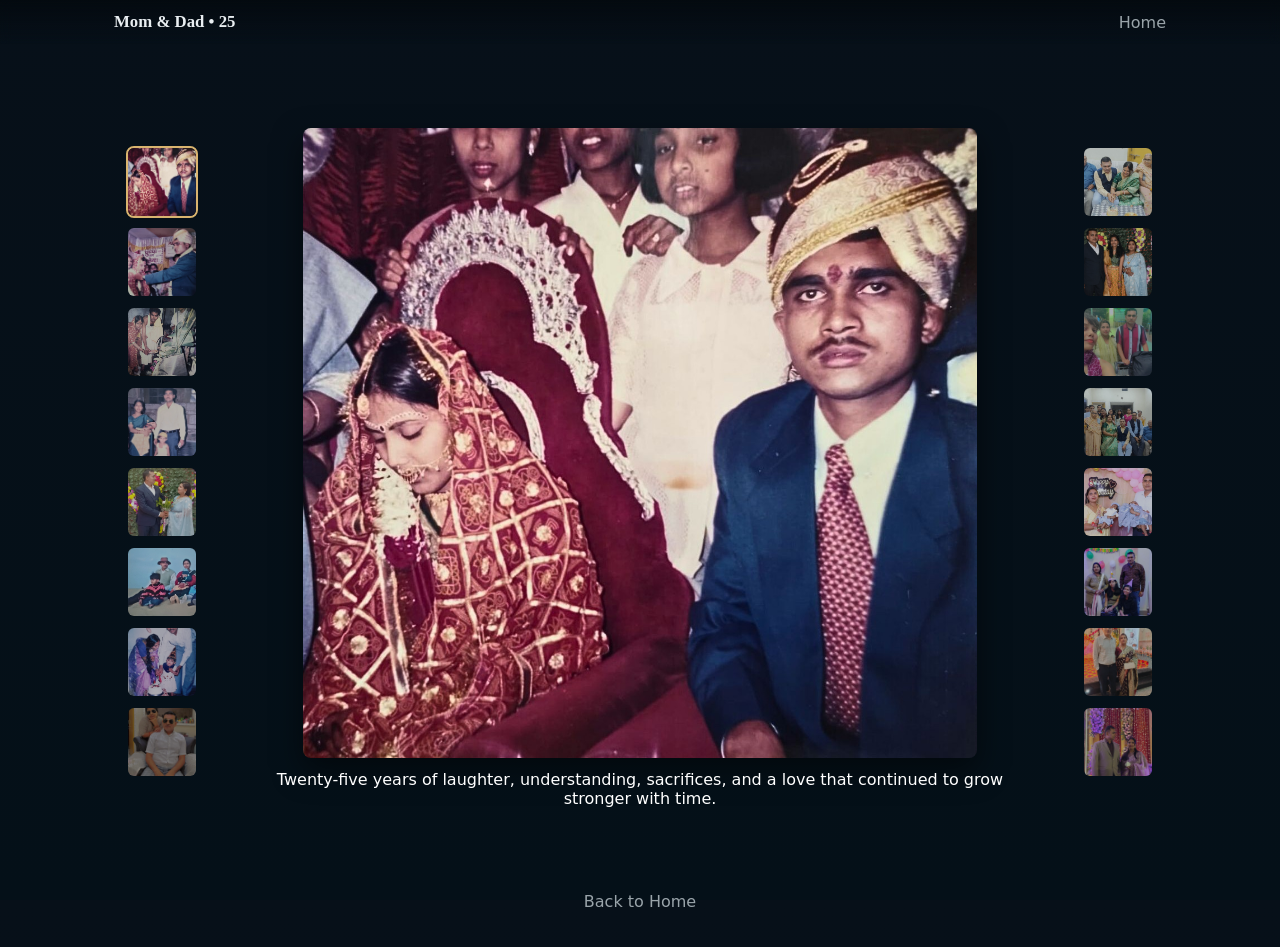
<file: gallery.html>
<!doctype html>
<html lang="en">
<head>
  <meta charset="utf-8">
  <meta name="viewport" content="width=device-width,initial-scale=1">
  <title>Photo Gallery — Mom & Dad</title>
  <link href="style.css" rel="stylesheet">
</head>
<body>
  <header class="site-header">
    <nav class="nav container">
      <a class="logo" href="index.html">Mom & Dad • 25</a>
      <div class="nav-right">
        <div class="nav-links">
          <a href="index.html">Home</a>
        </div>
      </div>
    </nav>
  </header>

  <main class="container" style="padding-top:48px;">
    <section class="gallery-page" aria-label="Full photo gallery">
      <div class="gp-inner">
        <div id="gp-left" class="gp-col"></div>
        <div class="gp-main" id="gp-main"></div>
        <div id="gp-right" class="gp-col"></div>
      </div>
    </section>
  </main>

  <footer class="site-footer">
    <p><a href="index.html" style="color:var(--muted);text-decoration:none">Back to Home</a></p>
  </footer>

  <script src="audio-player.js"></script>
  <script src="gallery.js"></script>
</body>
</html>
</file>
<file: style.css>
:root{
  /* Dark theme palette */
  --bg-ivory:#071019;
  --blush:rgba(247,214,218,0.06);
  --gold:#d9b46f;
  --lavender:rgba(233,222,248,0.04);
  --text:#e9eef1;
  --muted:#9aa4aa;
  --glass: rgba(255,255,255,0.04);
}
*{box-sizing:border-box}
html,body{height:100%}
body{
  margin:0; font-family:'Poppins',system-ui,-apple-system,Segoe UI,Roboto,'Helvetica Neue',Arial;
  background:linear-gradient(180deg,var(--bg-ivory),#041018); color:var(--text);
  -webkit-font-smoothing:antialiased; -moz-osx-font-smoothing:grayscale;
}
.container{max-width:1100px;margin:0 auto;padding:24px}
.site-header{position:sticky;top:0;z-index:40;background:linear-gradient(180deg,rgba(2,6,10,0.6),transparent);backdrop-filter:blur(6px)}
.nav{display:flex;align-items:center;justify-content:space-between;gap:16px;padding:12px 24px}
.nav-right{display:flex;align-items:center;gap:12px}
.logo{font-family:'Playfair Display',serif;font-weight:700;color:var(--text);text-decoration:none;font-size:1.05rem}
.nav-links a{margin-left:14px;color:var(--muted);text-decoration:none}

/* Hero */
.hero{position:relative;min-height:78vh;display:flex;align-items:center}
.hero-bg{position:absolute;inset:0;background:radial-gradient(circle at 20% 20%,rgba(247,214,218,0.06),transparent 10%),linear-gradient(135deg,var(--blush),var(--lavender));filter:blur(12px);opacity:0.95}

.hero-bg::after{content:'';position:absolute;inset:0;
  background:
    radial-gradient(circle at 10% 18%, rgba(255,182,193,0.06), transparent 8%),
    radial-gradient(circle at 30% 70%, rgba(255,200,210,0.04), transparent 10%),
    radial-gradient(circle at 75% 40%, rgba(255,150,180,0.05), transparent 12%);
  mix-blend-mode:screen;pointer-events:none;opacity:0.95}
.hero-content{position:relative;z-index:2;padding:48px 24px;text-align:center}
.hero-title{font-family:'Playfair Display',serif;font-size:2rem;margin:0;color:var(--text);letter-spacing:0.6px}
.hero-sub{color:var(--muted);margin:12px 0 22px}

.hero-ctas{display:flex;justify-content:center;gap:12px;margin-top:6px}
.btn{display:inline-block;padding:12px 20px;border-radius:999px;text-decoration:none;font-weight:600}
.btn-primary{background:linear-gradient(90deg,rgba(217,180,120,0.12),rgba(217,180,120,0.08));color:var(--text);box-shadow:0 6px 18px rgba(20,20,20,0.12);position:relative;overflow:hidden;border:1px solid rgba(255,255,255,0.04)}
.btn-primary::after{content:'';position:absolute;inset:0;background:linear-gradient(90deg,rgba(255,255,255,0.04),rgba(255,255,255,0));transform:translateX(-110%);transition:transform .9s ease}
.btn-primary:hover::after{transform:translateX(10%)}
.btn-ghost{border:1px solid rgba(0,0,0,0.06);background:transparent;margin-left:10px}
.scroll-down{margin-top:28px;display:inline-flex;align-items:center;gap:8px;color:var(--muted);opacity:.9}

.video-actions{display:flex;gap:10px;align-items:center}

/* Particles canvas */
#particles{position:absolute;inset:0;z-index:1;width:100%;height:100%;pointer-events:none}

/* Sections */
.section{padding:48px 0}
.section-title{font-family:'Playfair Display',serif;font-size:1.4rem;margin-bottom:18px}

/* Story paragraph text color (visible on dark background) */
.story-paragraph p{color:#ffffff}
/* Ensure reveal animation doesn't keep the story hidden before intersection observer runs */
.story-paragraph.reveal{opacity:1;transform:none}

.timeline{display:flex;flex-direction:column;gap:18px}
.timeline-item{display:flex;gap:16px;align-items:flex-start}
.dot{background:linear-gradient(180deg,var(--gold),#f1c77f);width:44px;height:44px;border-radius:50%;display:flex;align-items:center;justify-content:center;font-weight:600}

/* Grid */
.grid{display:grid;grid-template-columns:repeat(2,1fr);gap:14px}
.card{background:linear-gradient(180deg,rgba(255,255,255,0.02),rgba(255,255,255,0.01));border-radius:12px;overflow:hidden;position:relative;cursor:pointer;transition:transform .28s cubic-bezier(.2,.9,.3,1),box-shadow .28s;border:1px solid rgba(255,255,255,0.02)}
.card img,.card video{width:100%;height:220px;object-fit:cover;display:block}
.card .caption{padding:10px;font-size:.95rem;color:var(--muted)}
.card:hover{transform:translateY(-8px) rotateX(1deg);box-shadow:0 14px 36px rgba(45,20,30,0.12)}

/* Video specific */
.video-card{border:2px solid transparent}
.video-card.playing{box-shadow:0 18px 44px rgba(217,180,120,0.16);border-color:rgba(217,180,120,0.6)}

/* Letter */
.letter-card{background:linear-gradient(180deg,rgba(255,255,255,0.02),rgba(255,255,255,0.01));padding:28px;border-radius:12px;box-shadow:0 8px 30px rgba(0,0,0,0.5);font-family:'Poppins',sans-serif}
.letter-content p{margin:12px 0;line-height:1.6;color:var(--text)}
.letter-content p{margin:12px 0;line-height:1.6;color:var(--text)}

/* Footer */
.site-footer{padding:20px;text-align:center;color:var(--muted)}
.heart{color:var(--gold);animation:heartbeat 1.8s infinite ease-in-out}

@keyframes heartbeat{0%,100%{transform:scale(1)}50%{transform:scale(1.12)}}

@keyframes bgShift{
  0%{background-position:0% 0%}
  50%{background-position:100% 100%}
  100%{background-position:0% 0%}
}

/* hearts drift removed */

/* Lightbox */
.lightbox{position:fixed;inset:0;display:none;align-items:center;justify-content:center;background:rgba(2,6,10,0.75);z-index:80}
.lightbox[aria-hidden="false"]{display:flex}
.lb-inner{position:relative;max-width:90%;max-height:90%;display:flex;align-items:center;gap:12px}
.lb-media{background:#000;border-radius:8px;overflow:hidden;max-width:calc(100vw - 160px);max-height:80vh;display:flex;align-items:center;justify-content:center}
.lb-media img,.lb-media video{max-width:100%;max-height:80vh}
.lb-nav{background:transparent;border:0;color:#fff;font-size:40px}
.lb-close{position:absolute;right:12px;top:12px;background:transparent;border:0;color:#fff;font-size:32px}

/* Reveal animation */
.reveal{opacity:0;transform:translateY(18px) scale(.995);transition:opacity .6s ease,transform .6s cubic-bezier(.2,.9,.3,1)}
.reveal.is-visible{opacity:1;transform:none}

/* Fullscreen gallery carousel */
.gallery-carousel{position:fixed;inset:0;display:none;align-items:center;justify-content:center;background:rgba(2,6,10,0.9);z-index:120;padding:28px}
.gallery-carousel[aria-hidden="false"]{display:flex}
.gc-inner{display:flex;align-items:center;gap:18px;width:100%;max-width:1200px}
.gc-col{width:96px;display:flex;flex-direction:column;gap:8px;align-items:center;overflow:auto;padding:6px}
.gc-col img{width:72px;height:72px;object-fit:cover;border-radius:8px;opacity:0.75;cursor:pointer;border:2px solid transparent}
.gc-col img.active{opacity:1;border-color:var(--gold)}
.gc-main{flex:1;display:flex;align-items:center;justify-content:center}
.gc-main img{max-width:100%;max-height:80vh;border-radius:8px;box-shadow:0 18px 50px rgba(0,0,0,0.6)}
.gc-close{position:absolute;right:20px;top:20px;background:transparent;border:0;color:var(--text);font-size:30px}

/* caption styles removed (reverted) */

@media(max-width:760px){
  .gc-col{display:none}
  .gc-main img{max-height:60vh}
}

/* Mobile / small-screen adjustments */
@media(max-width:760px){
  .container{padding:18px}
  .hero-content{padding:36px 12px}
  .hero-title{font-size:1.6rem;text-align:center}
  .hero-sub{font-size:0.98rem;text-align:center}
  .hero-ctas{flex-direction:column;align-items:center;gap:12px;margin-top:12px}
  .hero-ctas .btn{width:100%;max-width:360px;padding:10px 16px}
  .nav{padding:10px 14px}
  .nav-links{display:flex;gap:10px;flex-wrap:wrap}
  .nav-links a{display:inline-block;padding:8px 6px}
  .logo{font-size:1rem}
  .section-title{font-size:1.15rem}
  .card img,.card video{height:160px}
}

/* Gallery page styles */
.gallery-page{display:flex;align-items:center;justify-content:center;min-height:calc(100vh - 160px)}
.gallery-page .gp-inner{display:flex;align-items:center;justify-content:center;gap:18px;width:100%;max-width:1200px;margin:0 auto}
.gp-col{width:96px;display:flex;flex-direction:column;gap:8px;align-items:center;justify-content:flex-start;overflow:auto;padding:6px}
.gp-thumb{width:72px;height:72px;object-fit:cover;border-radius:8px;opacity:0.75;cursor:pointer;border:2px solid transparent}
.gp-thumb.active{opacity:1;border-color:var(--gold)}
.gp-main{flex:1;display:flex;flex-direction:column;align-items:center;justify-content:center;text-align:center}
.gp-main-wrap{display:flex;align-items:center;justify-content:center}
.gp-main-wrap img, .gp-main-img{display:block;margin:0 auto}
.gp-main{padding-top:12px}
.gp-main-img{max-width:720px;width:100%;max-height:70vh;border-radius:8px;box-shadow:0 12px 30px rgba(0,0,0,0.5)}
.gp-main-caption{margin-top:12px;color:#fff;font-size:1rem;text-align:center;max-width:90%}

@media(max-width:760px){
  .gallery-page .gp-inner{padding:12px}
  .gp-col{display:none}
  .gp-main-img{max-height:60vh}
}

/* Responsive */
@media(min-width:760px){
  .grid{grid-template-columns:repeat(3,1fr)}
  .hero-title{font-size:2.6rem}
}
@media(min-width:1100px){
  .grid{grid-template-columns:repeat(4,1fr)}
}
/* Music Control Button */
.music-control{
  position:fixed;
  bottom:24px;
  right:24px;
  width:56px;
  height:56px;
  border-radius:50%;
  background:linear-gradient(135deg,rgba(217,180,120,0.2),rgba(217,180,120,0.1));
  border:2px solid rgba(217,180,120,0.4);
  color:var(--gold);
  font-size:24px;
  cursor:pointer;
  display:flex;
  align-items:center;
  justify-content:center;
  transition:all 0.3s ease;
  box-shadow:0 4px 15px rgba(217,180,120,0.15);
  z-index:50;
  backdrop-filter:blur(8px);
}

.music-control:hover{
  background:linear-gradient(135deg,rgba(217,180,120,0.3),rgba(217,180,120,0.2));
  border-color:rgba(217,180,120,0.6);
  box-shadow:0 6px 20px rgba(217,180,120,0.25);
  transform:translateY(-2px);
}

.music-control.playing .music-icon{
  animation:float 2s ease-in-out infinite;
}

@keyframes float{
  0%,100%{transform:translateY(0)}
  50%{transform:translateY(-4px)}
}

.music-control.paused{
  background:linear-gradient(135deg,rgba(150,150,150,0.1),rgba(150,150,150,0.05));
  border-color:rgba(150,150,150,0.3);
  color:var(--muted);
}

.music-control.paused:hover{
  background:linear-gradient(135deg,rgba(150,150,150,0.15),rgba(150,150,150,0.1));
  border-color:rgba(150,150,150,0.4);
}

@media(max-width:760px){
  .music-control{
    bottom:16px;
    right:16px;
    width:48px;
    height:48px;
    font-size:20px;
  }
}
</file>
